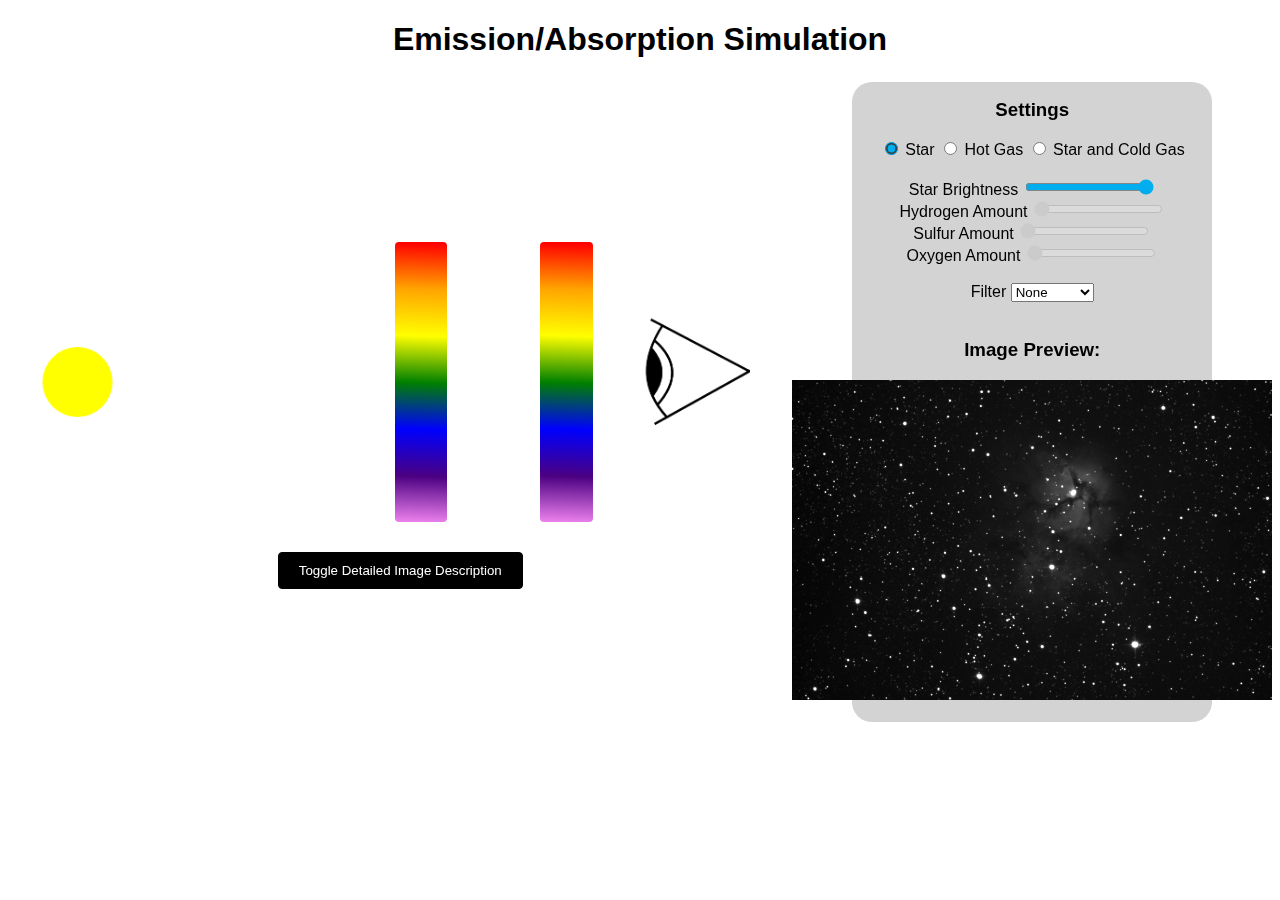
<file: index.html>
<!doctype html>
<html>
<head>
<title>Emission/Absorption Simulation</title>
<link rel="stylesheet" type="text/css" href="style.css"/ >
<meta name="viewport" content="width=device-width, initial-scale=1">
</head>

<body>
  <div class="container">
  <h1>Emission/Absorption Simulation</h1>
  <div class="the-grid">
    <div class="the-main">
      <div class="centered">
      <canvas id="star" width="400" height="320" class="images" role="img" aria-label="Yellow star and gas cloud directly right"></canvas>
      <canvas id="spectrum" width="60" height="320" class="images" role="img" aria-label="Rainbow rectangle showing initial light spectrum directly right"></canvas>
      <canvas id="filterim" width="60" height="320" class="images" role="img" aria-label="Gray rectangular filter directly right"></canvas>
      <canvas id="filteredSpectrum" width="60" height="320" class="images" role="img" aria-label="Rainbow rectangle showing filtered light spectrum directly right"></canvas>
      <img src="eye.png" height="320" name="eye" class="images" alt="Eye looking left"/>
      </div>
      <br>
      <form name="altTextForm">
        <div class="centered">
        <button type="button" class= "button" onclick="showAltText()">Toggle Detailed Image Description</button>
        <div id="altDIV"></div>
        <p id="altTextParagraph"></p>
        </div>
      </form>
    </div>
    <div class="the-side">
      <form name="radioForm">
      <div class="centered">
        <h3>Settings</h3>
        <input class= "radio" type="radio" id="onlystar" name="stargasonoff" value="onlystar" checked>
        <label for="onlystar">Star</label>
        <input class= "radio" type="radio" id="onlygas" name="stargasonoff" value="onlygas">
        <label for="onlygas">Hot Gas</label>
        <input class= "radio" type="radio" id="starandgas" name="stargasonoff" value="starandgas">
        <label for="starandgas">Star and Cold Gas</label>
      </div>
      <br>
      <div class="centered">
      <div class="sliders">
      <label for="starslider">Star Brightness</label>
      <input type="range" id="starslider" min="0.1" max="1" step="0.01" class="slider" value="1">
      </div>
      <br>
      <div class="sliders">
      <label for="hydrogenslider">Hydrogen Amount</label>
      <input type="range" id="hydrogenslider" min="0.1" max="1" step="0.01" class="slider" value="0">
      </div>
      <br>
      <div class="sliders">
      <label for="sulfurslider">Sulfur Amount</label>
      <input type="range" id="sulfurslider" min="0.1" max="1" step="0.01" class="slider" value="0">
      </div> 
      <br>
      <div class="sliders">
      <label for="oxygenslider">Oxygen Amount</label>
      <input type="range" id="oxygenslider" min="0.1" max="1" step="0.01" class="slider" value="0">
      </div> 
      </div>
      <br>
      <div class="centered">
      <label for="filter">Filter</label>
        <select class="dropdown" id="filter" onchange="filtered()">
          <option value="None" selected>None</option>
          <option value="B">B</option>
          <option value="V">V</option>
          <option value="R">R</option>
          <option value="Ha">H Alpha</option>
          <option value="S2">Sulfur II</option>
          <option value="O3">Oxygen III</option>
        </select>
      </form>
      </div>
      <br>
    <div class="centered">
      <h3>Image Preview:</h3>
    <img src="trifidNone.png" height="320" name="myImage" alt="Trifid Nebula, an emission/absorption nebula with a central bright star in full color. The gas of the nebula is mainly red, with some blue gas around the edge."/>
    </div>
    </div>
    <div class="grid2">
      <div class="the-behind"></div>
    </div>
  </div>
  </div>
<script>
    const filters = {B: [436, 89], V: [545, 84], R: [641, 100], Ha: [656.3, 3.5], S2: [672, 3.5], O3: [500, 3.5]}
    const hlines = [656, 486, 434, 410]
    const slines = [672]
    const olines = [496, 501]
    // {Hydrogen: [656.3, 486.1, 434, 410.2], Sulfur: [672], Oxygen: [496, 501]}
    
    var spectrum = document.getElementById("spectrum");
    var filteredSpectrum = document.getElementById("filteredSpectrum");
    var star = document.getElementById("star");
    var filter = document.getElementById("filterim");

  function showAltText() {
    var x = document.getElementById("altTextParagraph")
    if (x.style.display === "block") {
      x.style.display = "none";
    } else {
      x.style.display = "block";
    }
  }
  //star, gas, filter images
  function starGas() {
    //star
    var state = document.forms.radioForm.elements.stargasonoff.value
    var context = star.getContext('2d');
    context.clearRect(0,0,star.width,star.height);
    if (state=="onlygas") {
      context.globalAlpha = 0;
      document.getElementById('starslider').disabled=true;
    } else {
      document.getElementById('starslider').disabled=false;
      context.globalAlpha = document.getElementById('starslider').value;
    }
    context.beginPath();
    context.arc(60, star.height/2, 40, 0, 2 * Math.PI, false);
    context.fillStyle = 'yellow';
    context.fill();

    //gas
    var xoff = 10;
    var yoff = -30;
    var testthing = (document.getElementById('sulfurslider').value)/3+0.2
    if (state=="onlystar") {
      context.globalAlpha = 0;
      document.getElementById('hydrogenslider').disabled=true;
      document.getElementById('sulfurslider').disabled=true;
      document.getElementById('oxygenslider').disabled=true;
    } else {
      document.getElementById('hydrogenslider').disabled=false;
      document.getElementById('sulfurslider').disabled=false;
      document.getElementById('oxygenslider').disabled=false;
      //fix this lol
      context.globalAlpha = (document.getElementById('hydrogenslider').value)/3+(document.getElementById('sulfurslider').value)/3+(document.getElementById('oxygenslider').value)/3;
    }
    context.beginPath();
    context.moveTo(196 + xoff, 232 + yoff);
    context.bezierCurveTo(181 + xoff, 232 + yoff, 278 + xoff, 248 + yoff, 317 + xoff, 230 + yoff);
    context.bezierCurveTo(329 + xoff, 230 + yoff, 344 + xoff, 212 + yoff, 327 + xoff, 204 + yoff);
    context.bezierCurveTo(339 + xoff, 195 + yoff, 316 + xoff, 159 + yoff, 299 + xoff, 177 + yoff);
    context.bezierCurveTo(296 + xoff, 139 + yoff, 256 + xoff, 141 + yoff, 240 + xoff, 163 + yoff);
    context.bezierCurveTo(217 + xoff, 147 + yoff, 194 + xoff, 169 + yoff, 195 + xoff, 197 + yoff);
    context.bezierCurveTo(172 + xoff, 193 + yoff, 171 + xoff, 229 + yoff, 193 + xoff, 231 + yoff);
    context.closePath();
    context.lineWidth = 5;
    if (state == "onlygas"){
      context.fillStyle = '#FF8E8E';
    } else {
      context.fillStyle = '#8ED6FF';
    }
    context.fill();
    
    //filter
    if (document.getElementById("filter").value!=="None"){
    var ctx = filterim.getContext('2d');
    ctx.clearRect(0,0,filteredSpectrum.width,filteredSpectrum.height);
    ctx.fillStyle = 'lightgray';
    ctx.fillRect(10, 10, 40, 300);
    } else {
    var ctx = filterim.getContext('2d');
    ctx.clearRect(0,0,filteredSpectrum.width,filteredSpectrum.height);
    }
  }

  //unfiltered result
  function unfiltered() {
    var state = document.forms.radioForm.elements.stargasonoff.value

    if (spectrum.getContext)   
    {  
    var ctx = spectrum.getContext("2d");         
    var gradient = ctx.createLinearGradient(10, 0, 0, 320);
    ctx.clearRect(0,0,spectrum.width,spectrum.height);
    ctx.fillStyle = "black";
    ctx.globalAlpha=1;
    ctx.fillRect(0, 0, 75, 700);

    gradient.addColorStop(0, 'red');
    gradient.addColorStop(1 / 6, 'orange');
    gradient.addColorStop(2 / 6, 'yellow');
    gradient.addColorStop(3 / 6, 'green');
    gradient.addColorStop(4 / 6, 'blue');
    gradient.addColorStop(5 / 6, 'indigo');
    gradient.addColorStop(1, 'violet');

    //dealing with star brightness slider
    if (state !== "onlygas") {
      ctx.fillStyle = gradient;
      ctx.globalAlpha = document.getElementById('starslider').value;
      ctx.fillRect(0, 0, 75, 320);
    }
    //dealing with gas slider
    hlines.forEach(function (item, index) {
        if (state == "starandgas") {
        ctx.globalAlpha = document.getElementById('hydrogenslider').value;
        ctx.beginPath();
        ctx.lineWidth = "5";
        ctx.strokeStyle = "black";
        ctx.moveTo(0, 700-item);
        ctx.lineTo(75, 700-item);
        ctx.stroke();
        } else if (state=="onlygas"){
        ctx.globalAlpha = document.getElementById('hydrogenslider').value;
        ctx.beginPath();
        ctx.lineWidth = "5";
        ctx.strokeStyle = gradient;
        ctx.moveTo(0, 700-item);
        ctx.lineTo(75, 700-item);
        ctx.stroke();
        }
        
    })
    slines.forEach(function (item, index) {
        if (state == "starandgas") {
        ctx.globalAlpha = document.getElementById('sulfurslider').value;
        ctx.beginPath();
        ctx.lineWidth = "5";
        ctx.strokeStyle = "black";
        ctx.moveTo(0, 700-item);
        ctx.lineTo(75, 700-item);
        ctx.stroke();
        } else if (state=="onlygas"){
        ctx.globalAlpha = document.getElementById('sulfurslider').value;
        ctx.beginPath();
        ctx.lineWidth = "5";
        ctx.strokeStyle = gradient;
        ctx.moveTo(0, 700-item);
        ctx.lineTo(75, 700-item);
        ctx.stroke();
        }
        
    })
    olines.forEach(function (item, index) {
        if (state == "starandgas") {
        ctx.globalAlpha = document.getElementById('oxygenslider').value;
        ctx.beginPath();
        ctx.lineWidth = "5";
        ctx.strokeStyle = "black";
        ctx.moveTo(0, 700-item);
        ctx.lineTo(75, 700-item);
        ctx.stroke();
        } else if (state=="onlygas"){
        ctx.globalAlpha = document.getElementById('oxygenslider').value;
        ctx.beginPath();
        ctx.lineWidth = "5";
        ctx.strokeStyle = gradient;
        ctx.moveTo(0, 700-item);
        ctx.lineTo(75, 700-item);
        ctx.stroke();
        }
        
    })
    }
    filtered()
    starGas()

    var filter = document.getElementById("filter").value;

    // Having trouble adding breaks into this without a screen reader getting mad at me
    document.getElementById("altTextParagraph").innerHTML = (state=="onlygas" ? "The star is not present, ":"The star is at "+Math.round(document.getElementById('starslider').value*100)+"% brightness,")
    +(state=="onlystar" ? " and the gas cloud is not present. ": " and the gas cloud at "+Math.round(document.getElementById('hydrogenslider').value*100)+"% opacity. ")
    +(state=="onlygas" ? "Both spectra are mostly black, where no light is being emitted. There are several thin bands of color at various points of the rainbow visible on the unfiltered spectrum; two red/orange, three blue, and two purple.":"")
    +(state=="starandgas" ? "Both spectra are mostly rainbow, where the light of the star is being emitted across the whole spectrum. There are several thin bands of black at various points of the rainbow visible on the unfiltered spectrum:  two near red/orange, three near blue, and two near purple.":"")
    +(state=="onlystar" ? "Both spectra are rainbow, showing light across the whole visible spectrum.":"")
    //this line changes based on gas!!
    +" Both the unfiltered and filtered spectra are " +(state=="onlygas" ? "as bright as the gas is opaque. " : "the same brightness as the star. ")
    //this line changes based on gas!!
    +(state=="starandgas" ? " The opacity of the black lines is the same opacity as the gas cloud. ":"")
    +(filter=="None" ? "There is no filter present, so there is no difference between the unfiltered spectrum and the filtered spectrum that reaches the eye.":"A filter has been placed between the two spectra. The filtered spectrum that reaches the eye only lets")
    +(filter=="B"?" the blue and purple parts of the unfiltered spectrum through"+(state!=="onlystar"?", including the two "+(state=="starandgas"?"dark bands.":"colorful bands."):"."):"")
    +(filter=="R"?" the red, orange, and a bit of yellow parts of the unfiltered spectrum through"+(state!=="onlystar"?", including the two "+(state=="starandgas"?"dark bands.":"colorful bands."):"."):"")
    +(filter=="V"?" the yellow, green, and a bit of blue parts of the unfiltered spectrum through"+(state!=="onlystar"?", which includes barely a bit of a "+(state=="starandgas"?"dark band.":"colorful band."):"."):"")
    +(filter=="Ha"?" a small band of orange light through"+(state!=="onlystar"?" at the same location as one of the "+(state=="starandgas"?"dark bands.":"colorful bands."):".")+ (state=="starandgas"?" If the gas is completely opaque, almost no light comes through.":""):"")
    +(filter=="O3"?" a small band of blue light through"+(state!=="onlystar"?" at the same location as one of the "+(state=="starandgas"?"dark bands.":"colorful bands."):".")+ (state=="starandgas"?" If the gas is completely opaque, almost no light comes through.":""):"")
    +(filter=="S2"?" a small band of red light through"+(state!=="onlystar"?" at the same location as one of the "+(state=="starandgas"?"dark bands.":"colorful bands."):".")+ (state=="starandgas"?" If the gas is completely opaque, almost no light comes through.":""):"")
  }

  //filtered result
  function filtered() {
    var filter = document.getElementById("filter").value;
    if (filteredSpectrum.getContext)   
    {  
        var ctx = filteredSpectrum.getContext("2d");
        ctx.clearRect(0,0,filteredSpectrum.width,filteredSpectrum.height);
        ctx.fillStyle = "black";
        ctx.globalAlpha=1;
        ctx.fillRect(0, 0, 75, 700);
        ctx.drawImage(spectrum, 0, 0)
        
      if (filter!=="None") {
        let array = filters[filter]
        if (filter!=="R"){
          ctx.fillStyle = "black";
          ctx.globalAlpha = 1;
          ctx.fillRect(0, 0, 75, 700-array[0]-array[1]/2);
        }
        if (filter!=="B"){
          ctx.fillStyle = "black";
          ctx.globalAlpha = 1;
          ctx.fillRect(0, 700-array[0]+array[1]/2, 75, 700);
        }
      } else {

      }

      document.myImage.src ="trifid"+filter+".png";
      // document.myImage.style.filter = "brightness("+document.getElementById('hydrogenslider').value+"%)";
      
      if (filter=="None") {
      document.myImage.alt ="Trifid Nebula, an emission/absorption nebula with a central bright star in full color. The gas of the nebula is mainly red, with some blue gas around the edge."
      }
      if (filter=="B") {
      document.myImage.alt ="Trifid Nebula, an emission/absorption nebula with a central bright star. The entire image is tinted blue, and the nebula is dim compared to the sky around it, with the brightest part the gas around the edges."
      }
      if (filter=="V") {
      document.myImage.alt ="Trifid Nebula, an emission/absorption nebula with a central bright star. The entire image is tinted green, and the nebula is uniformly bright compared to the sky around it."
      }
      if (filter=="R") {
      document.myImage.alt ="Trifid Nebula, an emission/absorption nebula with a central bright star. The entire image is tinted red, and the nebula is bright compared to the sky around it near the central star, but dim elsewhere."
      }
      if (filter=="Ha") {
      document.myImage.alt ="Trifid Nebula, an emission/absorption nebula with a central bright star. The entire image is tinted orange, and the nebula is fairly bright compared to the sky around it, but somewhat dimmer around the edge."
      }
      if (filter=="S2") {
      document.myImage.alt ="Trifid Nebula, an emission/absorption nebula with a central bright star. The entire image is tinted red, and the nebula is somewhat bright compared to the sky around it near the central star, but dim elsewhere."
      }
      if (filter=="O3") {
      document.myImage.alt ="Trifid Nebula, an emission/absorption nebula with a central bright star. The entire image is tinted blue, and the nebula is somewhat bright compared to the sky around it, with the bright blue extending out to the edges of the nebula."
      }
    }
    
  }

  setInterval(unfiltered, 100)
</script>
</body>
</html>
</file>
<file: style.css>
body {
    font-family: 'Trebuchet MS', sans-serif;
    accent-color: #00adef;
}

.the-grid {
    display: grid;
    grid-template-columns: 2fr 1fr;
    align-items: center;
}

.the-main {
    margin-top: 20px;
}

.the-side{
    grid-row-start: 1;
    grid-column-start: 2;
    margin-top:0px;
    margin-bottom: 20px;
    z-index: 2;
}
.grid2 {
    display: grid;
    justify-items: center;
    grid-row-start: 1;
    grid-column-start: 2;
}

.the-behind {
    width: 360px;
    height: 640px;
    background: LightGray;
    z-index: -1;
    border-radius: 20px;
}

h1 {
	color: black;
	text-align:center;
}

.sliders {
    display:inline-block;
    line-height:20px;
    height:20px;
}

.slider:hover:enabled {
    cursor:pointer;
}

.dropdown:hover {
    cursor:pointer;
}

.images {
    margin:1%;
    border-radius:4px;   
}

.centered {
    text-align: center;
}

.button {
    background-color: black;
    border: 1px solid black;
    color: white;
    padding: 10px 20px;
    text-align: center;
    text-decoration: none;
    display: inline-block;
    border-radius:4px;
  }

  .button:hover {
    cursor: pointer;
  }

  .radio:hover {
    cursor: pointer;
  }

#altTextParagraph {
    display: none;
    margin: auto;
    padding-top: 10px;
    width: 600px;
}

@media(max-width:1400px){
    .images {
        height:280px;
    }
}

@media(max-width:1170px){
    .images {
        height:220px;
    }
}


@media(max-width:1030px){
    .images {
        height:200px;
    }

    .the-grid {
        display: grid;
        grid-template-columns: 1fr;
        grid-gap: 20px;
    }

    .the-side{
        grid-row-start: 2;
        grid-column-start: 1;
    }
    
    .grid2 {
        grid-row-start: 2;
        grid-column-start: 1;
    }
}

@media(max-width:600px){
    .images {
        height:100px;
    }

    h1 {
        font-size:28px;
    }

    #altTextParagraph {
        display: none;
        margin: auto;
        width: auto;
    }
}
</file>
